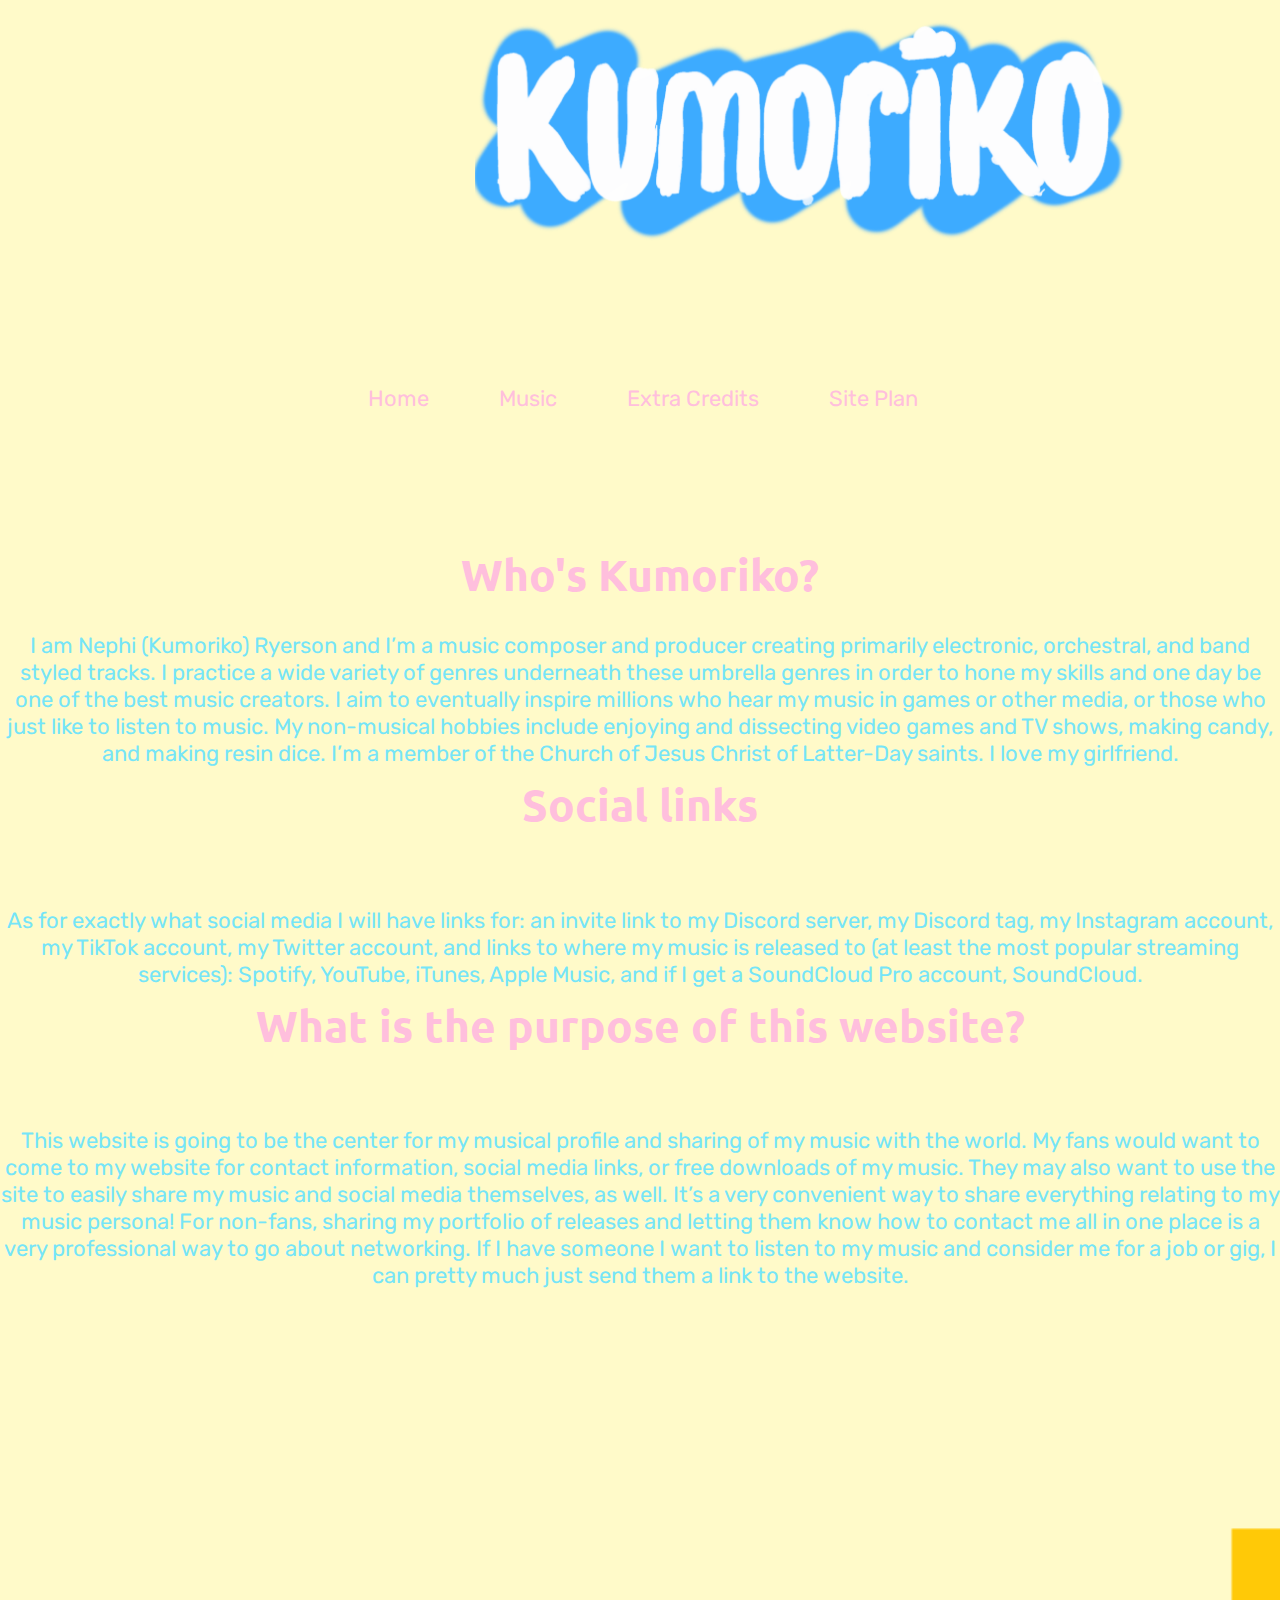
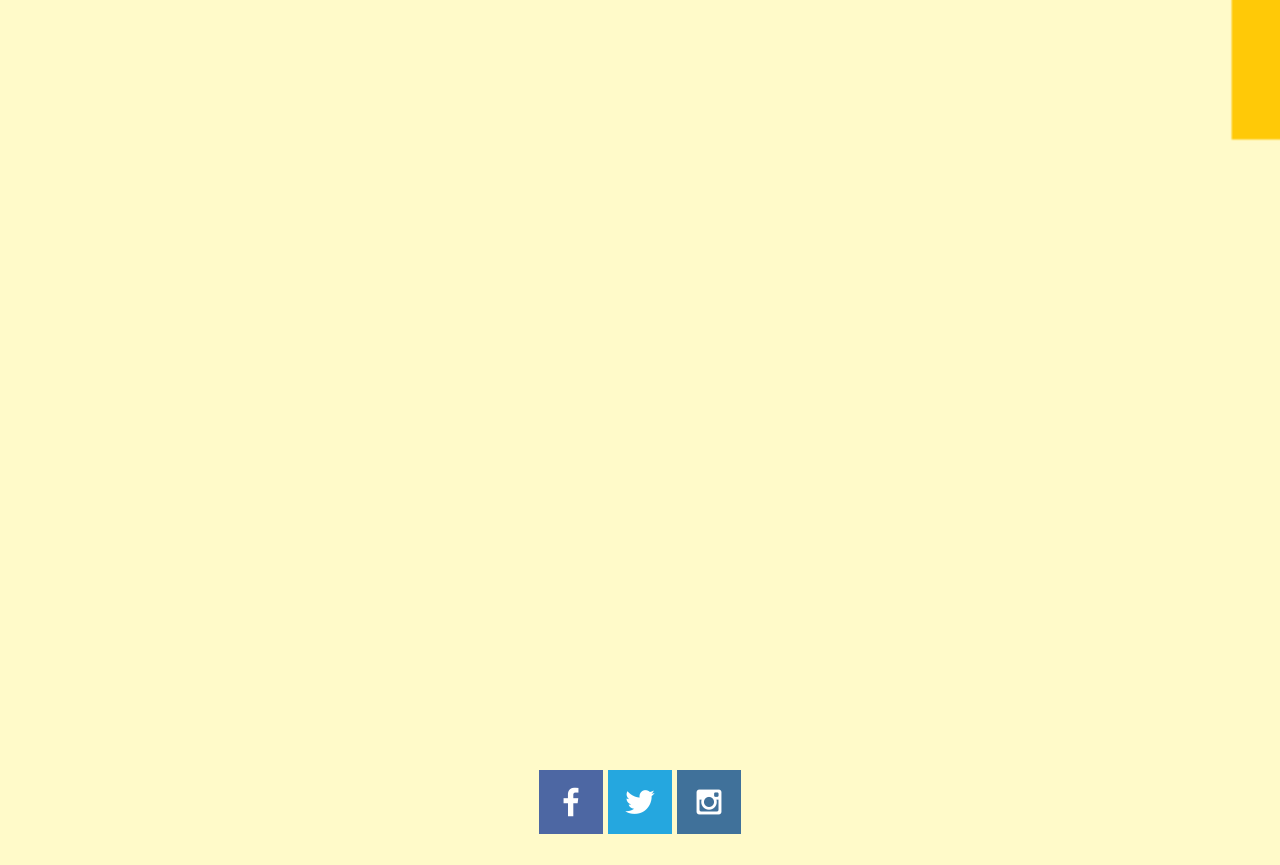
<file: index.html>
<!DOCTYPE html>
<html lang="en">
<head>
    <style>
@import url('https://fonts.googleapis.com/css2?family=Rubik:wght@300&family=Ubuntu:wght@300&display=swap');
</style>
    <link rel="stylesheet" href="styles/style.css">
    <meta charset="UTF-8">
    <meta http-equiv="X-UA-Compatible" content="IE=edge">
    <meta name="viewport" content="width=device-width, initial-scale=1.0">
    <title>Kumoriko Music - Home</title>
</head>
<body>
    <div id="content">
        <header>
            <img class="logo" src="images/kumologo.png" alt="kumo logo">
            <nav>
                <a href="index.html">Home</a>
                <a href="music.html">Music</a>
                <a href="extra-credits.html">Extra Credits</a>
                <a href="site-plan.html">Site Plan</a>
            </nav>
        </header>
            <section id="paragraphs">
                <h1 class="home-title">Who's Kumoriko?</h1>
                <p1>
                    I am Nephi (Kumoriko) Ryerson and I’m a music composer and producer creating primarily electronic, orchestral, and band styled tracks. I practice a wide variety of genres underneath these umbrella genres in order to hone my skills and one day be one of the best music creators. I aim to eventually inspire millions who hear my music in games or other media, or those who just like to listen to music. My non-musical hobbies include enjoying and dissecting video games and TV shows, making candy, and making resin dice. I’m a member of the Church of Jesus Christ of Latter-Day saints. I love my girlfriend. 
                </p1>
                <h5 class="paragraph-2-title">Social links</h5>
                <p2>
                    As for exactly what social media I will have links for: an invite link to my Discord server, my Discord tag, my Instagram account, my TikTok account, my Twitter account, and links to where my music is released to (at least the most popular streaming services): Spotify, YouTube, iTunes, Apple Music, and if I get a SoundCloud Pro account, SoundCloud.
                </p2>
                <h5 class="paragraph-3-title">What is the purpose of this website?</h5>
                <p3>
                    This website is going to be the center for my musical profile and sharing of my music with the world. My fans would want to come to my website for contact information, social media links, or free downloads of my music. They may also want to use the site to easily share my music and social media themselves, as well. It’s a very convenient way to share everything relating to my music persona! For non-fans, sharing my portfolio of releases and letting them know how to contact me all in one place is a very professional way to go about networking. If I have someone I want to listen to my music and consider me for a job or gig, I can pretty much just send them a link to the website.
                </p3>
            </section>
        </div>
        <div>
            <img class="img2" src="images/camphi pixel heart.png" alt="banner">
        </div>
        <footer>
            <div class="social">
                <a href="https://facebook.com" target="_blank">
                    <img src="images/facebook.png" alt="fb icon">
                </a>
                <a href="https://twitter.com" target="_blank">
                    <img src="images/twitter.png" alt="twitter icon">
                </a>
                <a href="https://instagram.com" target="_blank">
                    <img src="images/instagram.png" alt="instagram icon">
                </a>
            </div>
        </footer>
    </div>
</body>
</html>
</file>
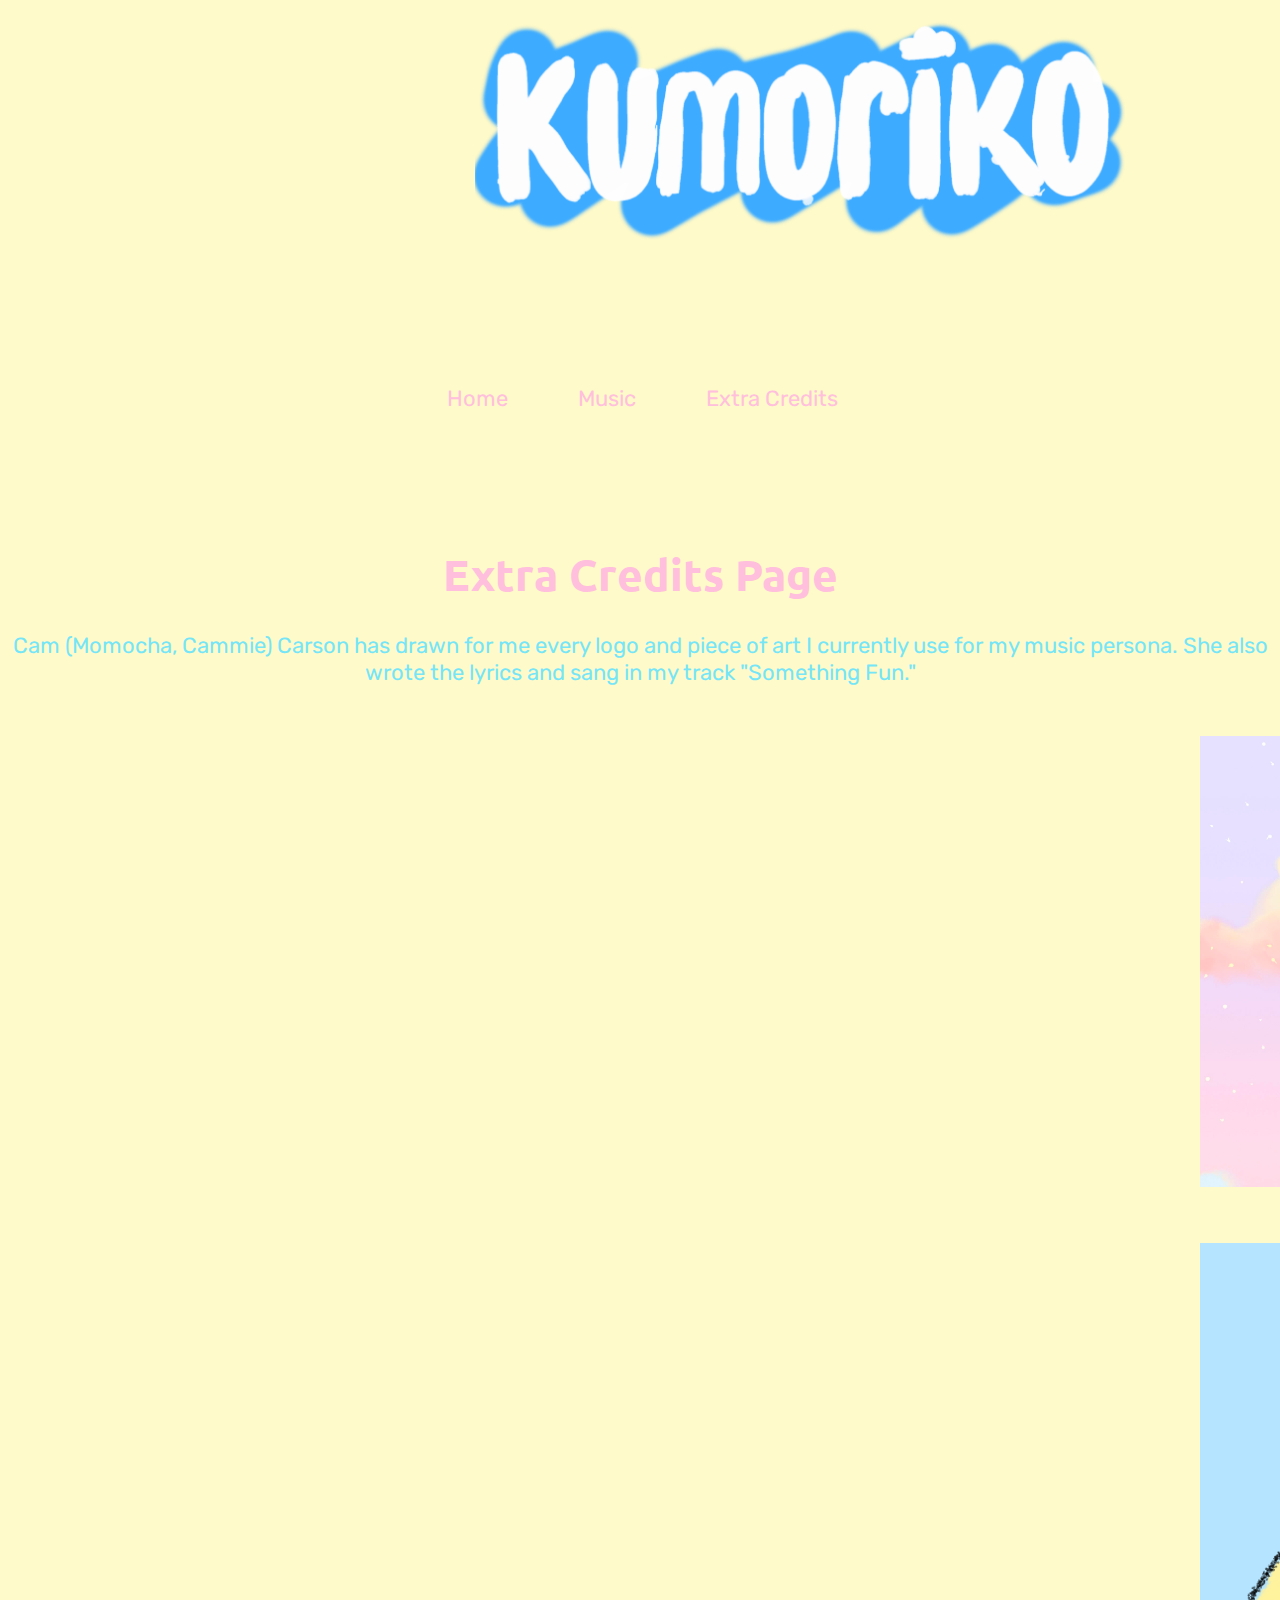
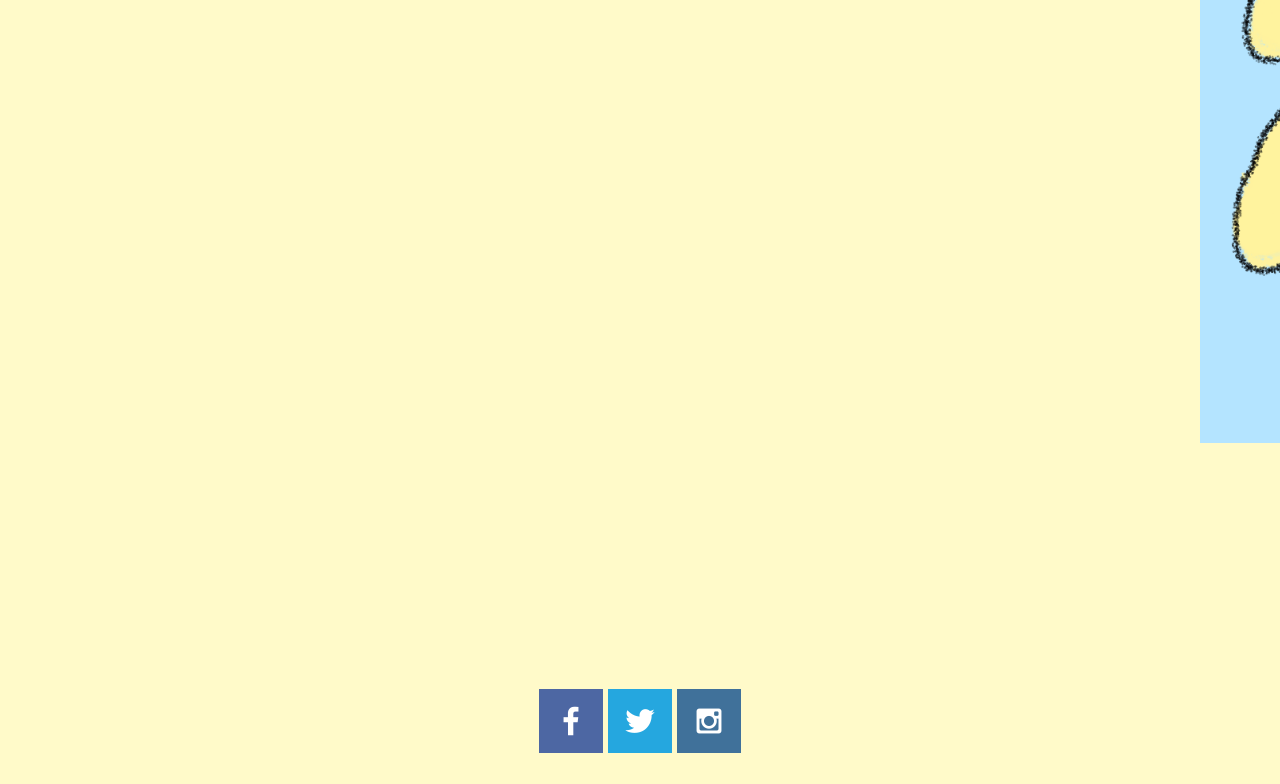
<file: extra-credits.html>
<!DOCTYPE html>
<html lang="en">
<head>
    <style>
@import url('https://fonts.googleapis.com/css2?family=Rubik:wght@300&family=Ubuntu:wght@300&display=swap');
</style>
    <link rel="stylesheet" href="styles/style.css">
    <meta charset="UTF-8">
    <meta http-equiv="X-UA-Compatible" content="IE=edge">
    <meta name="viewport" content="width=device-width, initial-scale=1.0">
    <title>Kumoriko Music - Music</title>
</head>
<body>
    <div id="content">
        <header>
            <img class="logo" src="images/kumologo.png" alt="kumo logo">
            <nav>
                <a href="index.html">Home</a>
                <a href="music.html">Music</a>
                <a href="extra-credits.html">Extra Credits</a>
            </nav>
        </header>
            <section id="paragraphs">
                <h1 class="home-title">Extra Credits Page</h1>
                <p1>
                    Cam (Momocha, Cammie) Carson has drawn for me every logo and piece of art I currently use for my music persona. She also wrote the lyrics and sang in my track "Something Fun."
                </p1>
            </section>
        </div>
        <div>
            <img class="img1" src="images/cam clouds kumoriko banner.jpg" alt="banner">
            <img class="img2" src="images/nephi portrait by momocha.png" alt="banner">
        </div>
        <footer>
            <div class="social">
                <a href="https://facebook.com" target="_blank">
                    <img src="images/facebook.png" alt="fb icon">
                </a>
                <a href="https://twitter.com" target="_blank">
                    <img src="images/twitter.png" alt="twitter icon">
                </a>
                <a href="https://instagram.com" target="_blank">
                    <img src="images/instagram.png" alt="instagram icon">
                </a>
            </div>
        </footer>
    </div>
</body>
</html>
</file>
<file: styles/style.css>
#content {
    max-width: 1600px;
    margin: 0 auto;
}
#home-grid {
    display: grid;
    grid-template-columns: 10fr;
}
nav a {
    text-align: center;
    text-decoration: none;
}
nav {
    padding-right: 145px;
    display: flex;
    justify-content: center;
}
#paragraphs, .paragraph-2-title, .paragraph-3-title {
    text-align: center;
}
main section {
    text-align: center;
    box-sizing: border-box;
}
#background {
    height: 725px;
    grid-column: 1/11;
    grid-row: 4/9;
}

body {
    background-color: #FFFAC9;
    font-family: 'Rubik', Arial, Helvetica, sans-serif;
    font-size: 22px;
    margin: 0;
    padding: 0;
}
header {
    background-color: #FFFAC9;
    display: grid;
    grid-template-columns: 150px auto;
}
nav a:hover {
    background-color: #FFC7B4;
    color: #FFFAC9;
}
.book, .join {
    background-color: #75E5F8;
    color: #FFFAC9;
    text-decoration: none;
    font-size: 18px;
    padding: 15px 30px;
    margin-top: 50px;
    border-radius: 5px;
}
.book:hover, .join:hover {
    background-color: #FFC7B4;
    color: #FFFAC9;
}
#background {
    background-color: #FFFAC9;
}
.msg {
    background-color: #FFFAC9;
    line-height: 1.5em;
    padding: 35px;
    grid-column: 6/10;
    grid-row: 6/7;
    box-shadow: 5px 5px 10px #6f7364;
}
footer {
    background-color: #FFFAC9;
    color: #FFBFDD;
    padding: 25px 50px;
    margin-top: 200px;
    display: flex;
    justify-content: space-around;
    align-items: center;
}

nav a {
    background-color: #FFFAC9;
    color: #FFBFDD;
    padding: 35px;
    margin-top: 350px;
}
.home-title, .paragraph-2-title, .paragraph-3-title {
    background-color: #FFFAC9;
    color: #FFBFDD;
    font-family: 'Ubuntu', Arial, Helvetica, sans-serif;
    font-size: 2em;
    margin-top: 10px;
}
h4, h5, h6 {
    background-color: #FFFAC9;
    color: #FFBFDD;
    text-align: center;
}
p1, p2, p3 {
    background-color: #FFFAC9;
    color: #75E5F8;
    text-align: center;
}
h2 {
    background-color: #FFFAC9;
    color: #FFBFDD;
    margin: 0;
}
.msg h2 {
    background-color: #FFFAC9;
    color: #FFBFDD;
}
.msg p {
    background-color: #FFFAC9;
    color: #FFBFDD;
    font-size: .8em;
    padding-bottom: 15px;
}
footer a {
    background-color: #FFFAC9;
    color: #FFBFDD;
    text-decoration: none;
}
footer a:hover {
    color: #75E5F8;
}
.logo {
    padding-left: 475px;
    width: 650px;
    display: flex;
    justify-content: center;
}
#paragraphs {
    grid-column: 2/3;
    grid-row: 1/3;
    margin-top: 100px;
}
footer p {
    font-size: 1.2em;
}
footer p a:hover {
    text-decoration: underline;
}
footer .social img {
    padding-top: 15px;
}
#paragraph {
    text-align: center;
    font-size: larger;
} 

.img1 {
    padding-top: 50px;
    padding-left: 1200px;
    width: 800px;
}
.img2 {
    padding-top: 50px;
    padding-left: 1200px;
    width: 800px;
}

@media screen and (max-width: 900px) {
    .home-grid {
        display: block;
        height: auto;
    }
    nav, footer {
        flex-direction: column;
    }
    nav a {
        display: block;
        padding: 15px;
    }
    #paragraphs {
        margin-top: 0;
    }
    #paragraphs h4 {
        display: none;
    }
    .home-title {
        font-size: 25px;
        color: #6f7364;
    }
    #background {
        display: none;
    }
    footer {
        margin-top: 25px;
    }
}
</file>
